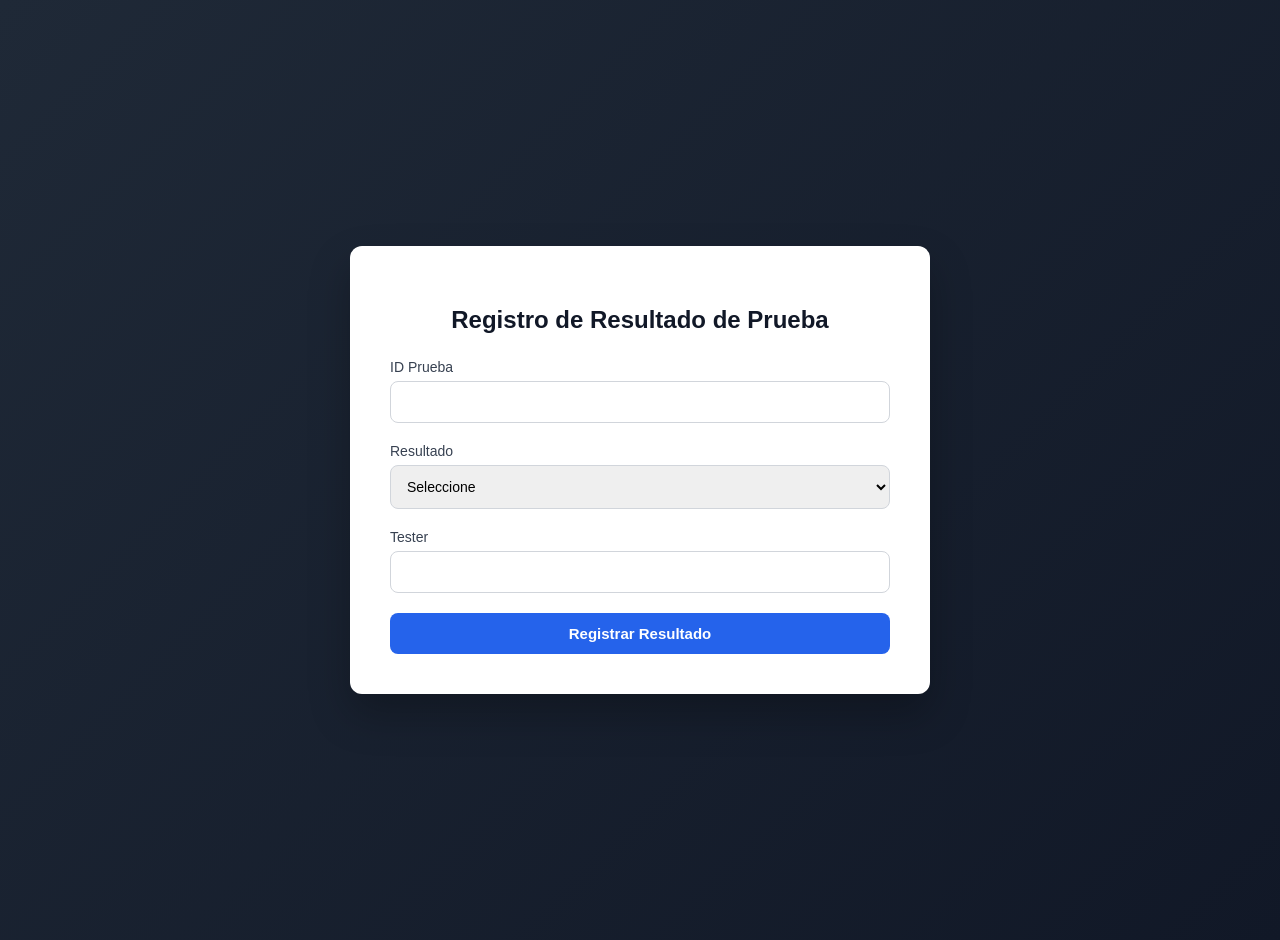
<file: Formulario-QA Test Result Record/index.html>
<!--
-->
<!DOCTYPE html>
<html lang="es">
<head>
<meta charset="UTF-8">
<meta name="viewport" content="width=device-width, initial-scale=1.0">
<title>Registro de Resultado de Prueba</title>
<link rel="stylesheet" href="css/styles.css">
</head>

<body>

<div class="card">
    <h2>Registro de Resultado de Prueba</h2>

    <div id="formMessage" class="form-message hidden"></div>

    <form 
        id="testForm"
        method="POST"
        action="http://10.108.10.137:5678/webhook/4e"
        enctype="multipart/form-data">

        <div class="form-group">
            <label for="testcase">ID Prueba</label>
            <input type="text" id="testcase" name="testcase" required>
        </div>

        <div class="form-group">
            <label for="resultado">Resultado</label>
            <select id="resultado" name="resultado" required>
                <option value="" disabled selected>Seleccione</option>
                <option value="Exitoso">Exitoso</option>
                <option value="Fallido">Fallido</option>
                <option value="No aplicable">No Aplicable</option>
                <option value="Paused">Pendiente Gestión</option>
                <option value="Bloqueado">Bloqueado</option>
            </select>
        </div>

        <div class="form-group">
            <label for="tester">Tester</label>
            <input type="text" id="tester" name="tester" required>
        </div>

        <!-- Evidencia -->
        <div class="form-group hidden" id="documentoGroup">
            <label for="documento">Adjuntar Evidencia</label>
            <input type="file" id="documento" name="documento" required>
            <small id="fileHelp" class="file-help"></small>
        </div>

        <!-- Opciones Bug (solo Fallido) -->
        <div class="form-group hidden" id="bugOptionsGroup">
            <label>Gestión de Bug</label>

            <div>
                <input type="radio" id="bugExistenteRadio" name="bugMode" value="existente" checked>
                <label for="bugExistenteRadio">Relacionar bug existente</label>
            </div>

            <div>
                <input type="radio" id="bugNuevoRadio" name="bugMode" value="nuevo">
                <label for="bugNuevoRadio">Crear nuevo bug</label>
            </div>
        </div>

        <!-- Bug Existente -->
        <div class="form-group hidden" id="bugExistenteGroup">
            <label for="bugExistente">ID Bug</label>
            <input type="text" id="bugExistente" name="bugExistente">
        </div>

        <!-- Bug Nuevo -->
        <div class="form-group hidden" id="bugNuevoGroup">
            <label for="bugTitulo">Título</label>
            <input type="text" id="bugTitulo" name="bugTitulo">

            <label for="bugComentario" style="margin-top:10px;">Comentario</label>
            <textarea id="bugComentario" name="bugComentario" rows="3"></textarea>
        </div>

        <div class="form-group hidden" id="comentarioGroup">
            <label for="comentario">Comentario</label>
            <textarea id="comentario" name="comentario" rows="4"></textarea>
        </div>

        <div class="form-group hidden" id="impedimentoGroup">
            <label for="impedimento">ID Impedimento</label>
            <input type="text" id="impedimento" name="impedimento">
        </div>

        <button type="submit" id="submitBtn">
            <span id="btnText">Registrar Resultado</span>
            <span id="spinner" class="spinner hidden"></span>
        </button>
    </form>
</div>

<!-- Modal Confirmación -->
<div id="confirmModal" class="modal hidden">
    <div class="modal-content">
        <h3>Confirmar envío</h3>
        <div id="confirmSummary"></div>
        <div class="modal-actions">
            <button type="button" id="confirmSend">Confirmar</button>
            <button type="button" id="cancelSend" class="secondary">Cancelar</button>
        </div>
    </div>
</div>

<script src="js/form.js"></script>
</body>
</html>
</file>
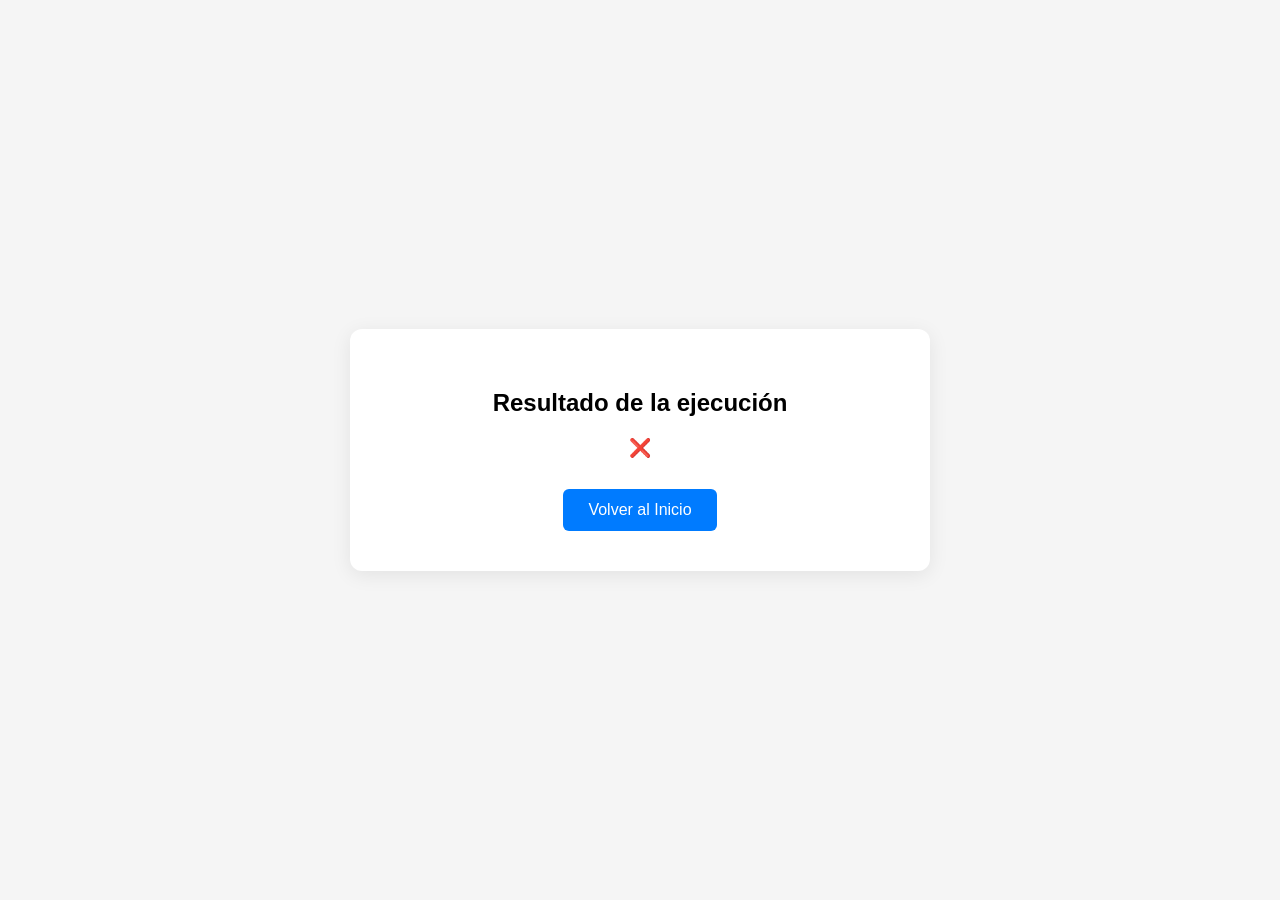
<file: Formulario-QA Test Result Record/conf.html>
<!DOCTYPE html>
<html lang="es">
<head>
    <meta charset="UTF-8">
    <meta name="viewport" content="width=device-width, initial-scale=1.0">
    <title>Resultado de Ejecución</title>
    <style>
        body { font-family: 'Segoe UI', Arial, sans-serif; background-color: #f5f5f5; display: flex; justify-content: center; align-items: center; height: 100vh; margin: 0; }
        .card { background: #fff; padding: 40px; border-radius: 12px; box-shadow: 0 4px 20px rgba(0,0,0,0.08); width: 90%; max-width: 500px; text-align: center; }

        .form-message { font-size: 18px; margin-top: 20px; font-weight: 500; }
        .success { color: #2e7d32; }
        .error { color: #d32f2f; }

        .acciones-list { text-align: left; background: #f9f9f9; padding: 15px 15px 15px 40px; border-radius: 8px; border-left: 4px solid #007bff; margin-top: 20px; display: inline-block; width: 100%; box-sizing: border-box; }
        .acciones-list li { margin-bottom: 8px; color: #555; font-size: 14px; }

        button { padding: 12px 25px; margin-top: 30px; cursor: pointer; border: none; background-color: #007bff; color: #fff; border-radius: 6px; font-size: 16px; transition: background 0.3s; }
        button:hover { background-color: #0056b3; }
    </style>
</head>
<body>

<div class="card">
    <h2 id="titulo">Resultado</h2>
    <div id="resultMessage" class="form-message"></div>
    <div id="listaContainer"></div>
    <button onclick="window.location.href='index.html'">Volver al Inicio</button>
</div>

<script>
    const params = new URLSearchParams(window.location.search);
    const tipo = params.get("tipo") || "error";
    const mensajeRaw = params.get("mensaje") || "";

    const tituloEl = document.getElementById("titulo");
    const messageBox = document.getElementById("resultMessage");
    const listaContainer = document.getElementById("listaContainer");

    // Configuración visual según tipo
    let icono = "❌";
    if (tipo === "exito") {
        tituloEl.textContent = "¡Operación Exitosa!";
        messageBox.className = "form-message success";
        icono = "✅";
    } else {
        tituloEl.textContent = "Resultado de la ejecución";
        messageBox.className = "form-message error";
    }

    // Procesar mensaje y lista de acciones separadas por "|"
    if (mensajeRaw.includes('|')) {
        const [mensajePrincipal, ...acciones] = mensajeRaw.split('|');
        messageBox.textContent = `${icono} ${mensajePrincipal}`;

        const htmlLista = acciones.filter(a => a.trim()).map(a => `<li>${a.trim()}</li>`).join('');
        if (htmlLista) listaContainer.innerHTML = `<ul class="acciones-list">${htmlLista}</ul>`;
    } else {
        messageBox.textContent = `${icono} ${mensajeRaw}`;
    }
</script>

</body>
</html>
</file>
<file: Formulario-QA Test Result Record/css/styles.css>
/* =========================
   BASE
========================= */

body {
    margin: 0;
    font-family: -apple-system, BlinkMacSystemFont, "Segoe UI", Roboto, Arial, sans-serif;
    background: linear-gradient(135deg, #1f2937, #111827);
    display: flex;
    justify-content: center;
    align-items: center;
    min-height: 100vh;
    padding: 20px;
}

.card {
    background: #ffffff;
    padding: 40px;
    width: 100%;
    max-width: 500px;
    border-radius: 12px;
    box-shadow: 0 20px 40px rgba(0,0,0,0.25);
    animation: fadeIn 0.6s ease-in-out;
}

h2 {
    margin-bottom: 25px;
    text-align: center;
    font-weight: 600;
    color: #111827;
}

.form-group {
    margin-bottom: 20px;
    display: flex;
    flex-direction: column;
}

label {
    margin-bottom: 6px;
    font-size: 14px;
    font-weight: 500;
    color: #374151;
}

input, select, textarea {
    padding: 12px;
    border-radius: 8px;
    border: 1px solid #d1d5db;
    font-size: 14px;
    transition: all 0.2s ease;
}

input:focus, select:focus, textarea:focus {
    outline: none;
    border-color: #2563eb;
    box-shadow: 0 0 0 3px rgba(37,99,235,0.15);
}

button {
    width: 100%;
    padding: 12px;
    border: none;
    border-radius: 8px;
    background-color: #2563eb;
    color: white;
    font-size: 15px;
    font-weight: 600;
    cursor: pointer;
    transition: background 0.2s ease;
}

button:hover {
    background-color: #1d4ed8;
}

/* =========================
   UTILIDADES
========================= */

.hidden {
    display: none;
}

.file-help {
    margin-top: 5px;
    font-size: 12px;
    color: red;
}

/* =========================
   MENSAJES
========================= */

.form-message {
    padding: 12px;
    border-radius: 8px;
    margin-bottom: 15px;
    font-size: 14px;
}

.form-message.success {
    background-color: #dcfce7;
    color: #166534;
}

.form-message.error {
    background-color: #fee2e2;
    color: #991b1b;
}

/* =========================
   SPINNER
========================= */

.spinner {
    border: 2px solid #fff;
    border-top: 2px solid transparent;
    border-radius: 50%;
    width: 14px;
    height: 14px;
    display: none;   /* oculto inicialmente */
    margin-left: 8px;
    animation: spin 0.6s linear infinite;
}

.spinner.show {
    display: inline-block; /* o inline-flex si quieres alinear mejor con el texto */
}

/* =========================
   MODAL
========================= */

.modal {
    position: fixed;
    inset: 0;
    background: rgba(0,0,0,0.6);
    display: none;
    justify-content: center;
    align-items: center;
    z-index: 1000;
}

.modal.active {
    display: flex;
}

.modal-content {
    background: white;
    padding: 25px;
    border-radius: 12px;
    width: 100%;
    max-width: 400px;
    animation: fadeIn 0.2s ease-in-out;
}

.modal-content h3 {
    margin-top: 0;
}

.modal-content p {
    margin: 6px 0;
    font-size: 14px;
}

.modal-actions {
    margin-top: 20px;
    display: flex;
    gap: 10px;
}

.modal-actions button {
    flex: 1;
}

.secondary {
    background: #6b7280;
}

.secondary:hover {
    background: #4b5563;
}

/* =========================
   ANIMACIÓN
========================= */

@keyframes fadeIn {
    from { opacity: 0; transform: translateY(8px); }
    to { opacity: 1; transform: translateY(0); }
}
</file>
